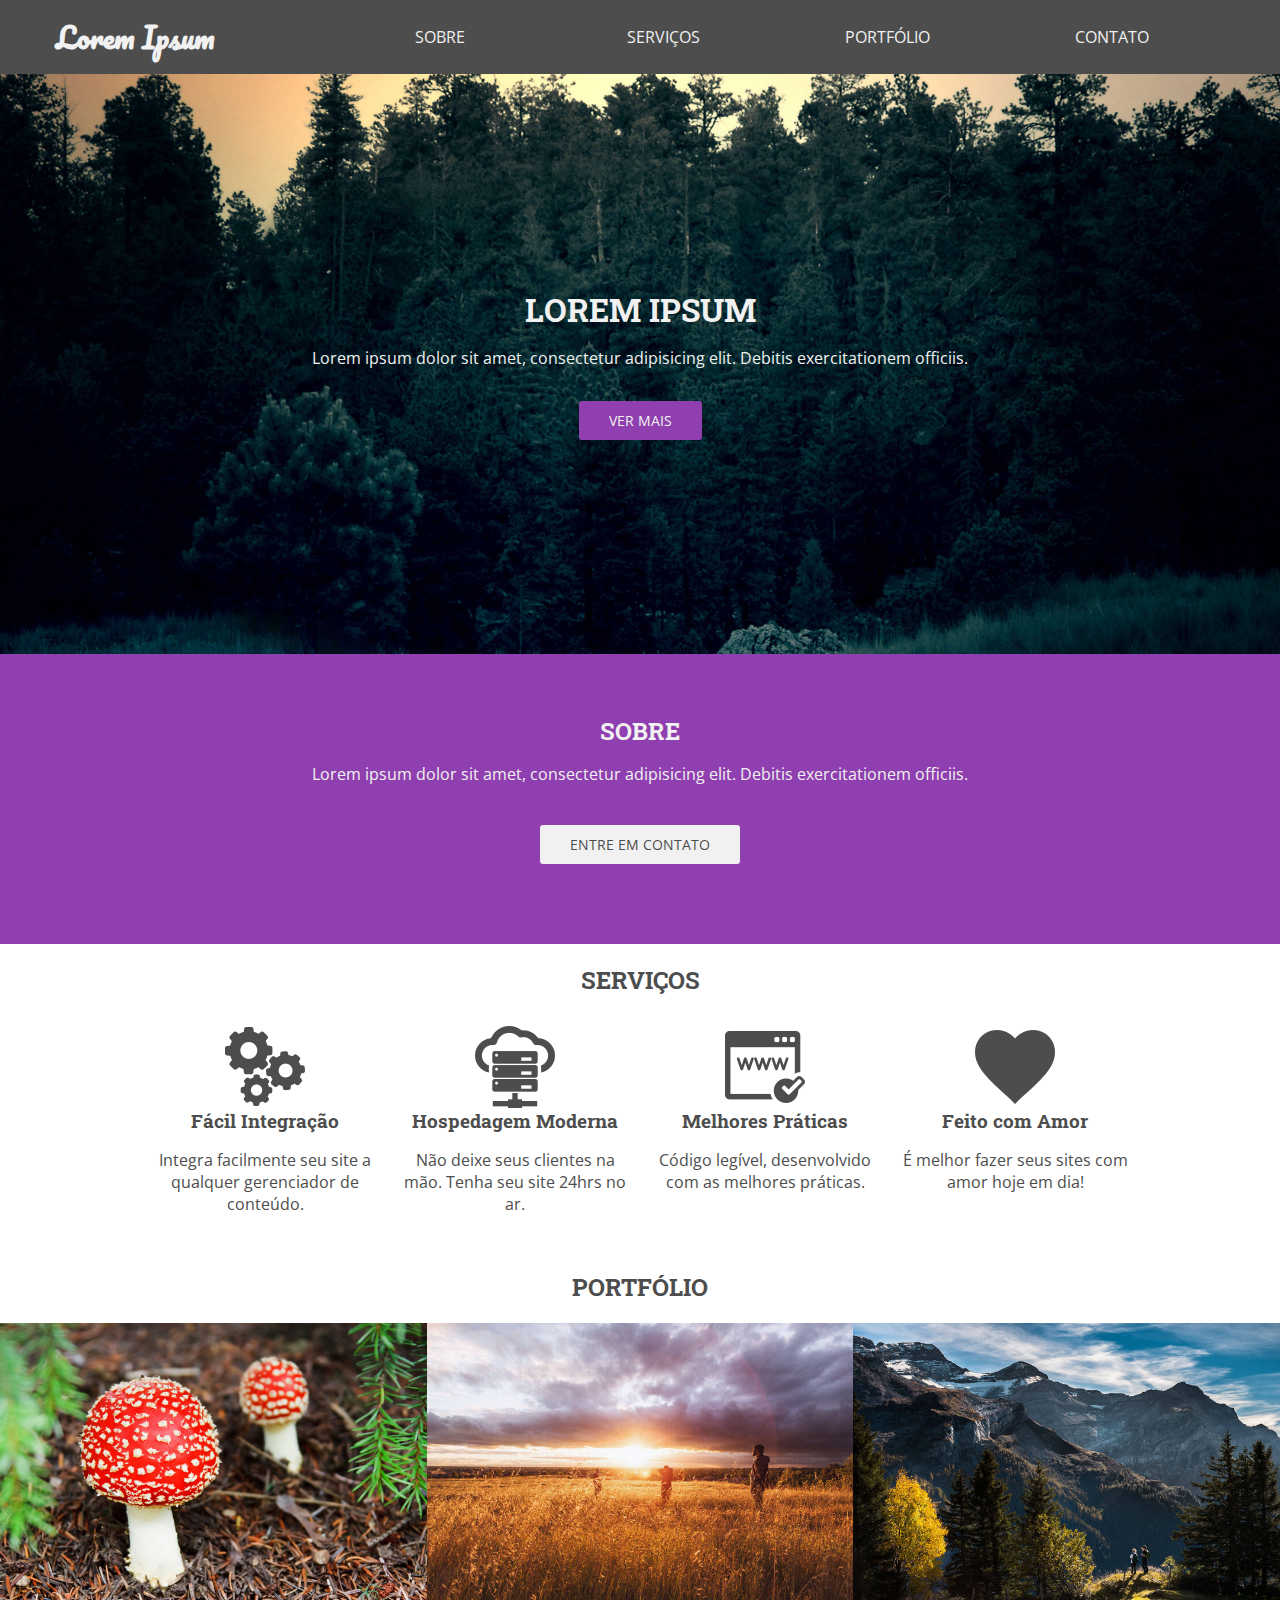
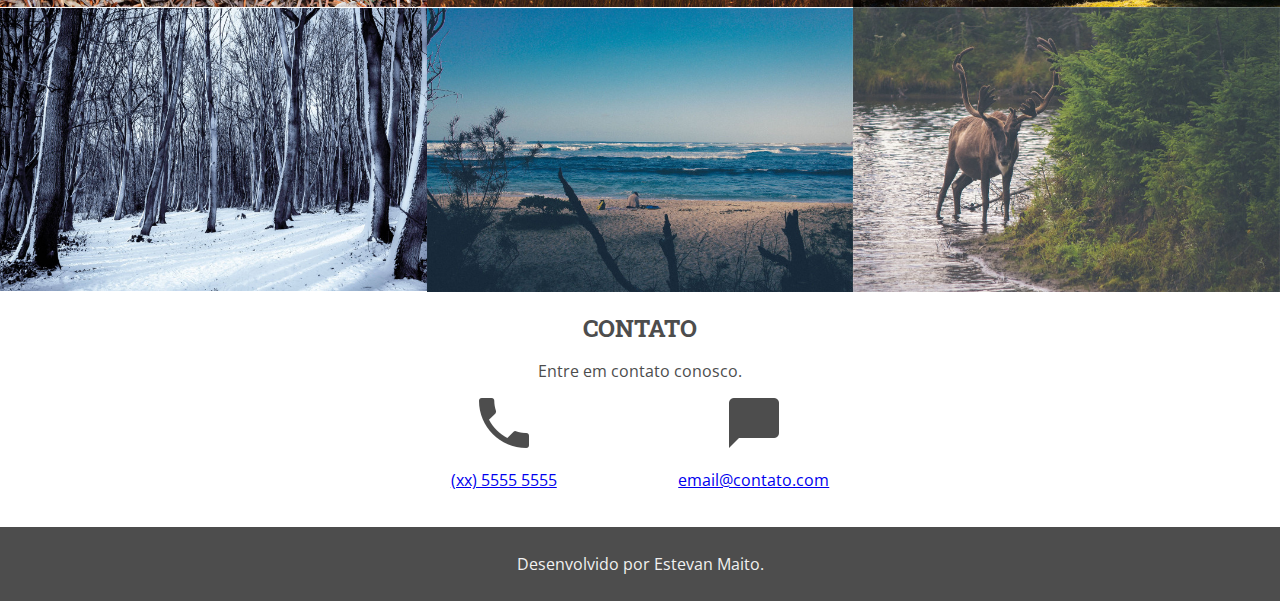
<file: CascadaHerencia/index.html>
<!DOCTYPE html>
<html lang="es">
<head>
    <!-- essa linha do charset não tava no vídeo! -->
    <meta charset="utf-8">
    <title>Curso de HTML5 e CSS</title>
    <!-- Para validar el documento correctamente el estandar de codicicación de URLs y
         sustituir el caracter "|" por el código ASCII %7C -->
    <link href='https://fonts.googleapis.com/css?family=Open+Sans:400,700%7CRoboto+Slab:400,700%7CPacifico' rel='stylesheet' type='text/css'>
    <link rel="stylesheet" href="css/normalize.css">
    <link rel="stylesheet" href="css/estilos.css">
</head>
  
<body>
    
    <nav>
        <a href="#">Lorem Ipsum</a>
        <ul>
            <li><a href="#sobre">SOBRE</a></li>
            <li><a href="#servicos">SERVIÇOS</a></li>
            <li><a href="#portfolio">PORTFÓLIO</a></li>
            <li><a href="#contato">CONTATO</a></li>
        </ul>
    </nav>

    <header>
        <h1>LOREM IPSUM</h1>
        <p>Lorem ipsum dolor sit amet, consectetur adipisicing elit. Debitis exercitationem officiis.</p>
        <a href="#sobre" class="botao">VER MAIS</a>
    </header>

    <section id="sobre">
        <h2>SOBRE</h2>
        <p>Lorem ipsum dolor sit amet, consectetur adipisicing elit. Debitis exercitationem officiis.</p>
        <a href="#contato" class="botao">ENTRE EM CONTATO</a>
    </section>

    <section id="servicos">
        <h2>SERVIÇOS</h2>
        <article>
            <img src="img/configs.png" alt="Engrenagens">
            <h3>Fácil Integração</h3>
            <p>Integra facilmente seu site a qualquer gerenciador de conteúdo.</p>
        </article>
        <article>
            <img src="img/hospedagem.png" alt="Servidor">
            <h3>Hospedagem Moderna</h3>
            <p>Não deixe seus clientes na mão. Tenha seu site 24hrs no ar.</p>
        </article>
        <article>
            <img src="img/site.png" alt="Navegador">
            <h3>Melhores Práticas</h3>
            <p>Código legível, desenvolvido com as melhores práticas.</p>
        </article>
        <article>
            <img src="img/coracao.png" alt="Coração">
            <h3>Feito com Amor</h3>
            <p>É melhor fazer seus sites com amor hoje em dia!</p>
        </article>
    </section>

    <section id="portfolio">
        <h2>PORTFÓLIO</h2>
        <img src="img/portfolio-1.jpg" alt="cogumelos">
        <img src="img/portfolio-2.jpeg" alt="Sol no horizonte">
        <img src="img/portfolio-3.jpeg" alt="Pessoas à beira de vale">
        <img src="img/portfolio-4.jpg" alt="Floresta nevada">
        <img src="img/portfolio-5.jpeg" alt="Praia deserta">
        <img src="img/portfolio-6.jpeg" alt="Alce à beira de rio">
    </section>

    <section id="contato">
        <h2>CONTATO</h2>
        <p>Entre em contato conosco.</p>
        <div>
            <img src="img/fone.png" alt="fone">
            <p><a href="tel:xx55555555">(xx) 5555 5555</a></p>
        </div>

        <div>
            <img src="img/contato.png" alt="email">
            <p><a href="mailto:email@contato.com">email@contato.com</a></p>
        </div>
    </section>

    <footer>
        <p>Desenvolvido por Estevan Maito.</p>
    </footer>
    
</body>
</html>
</file>
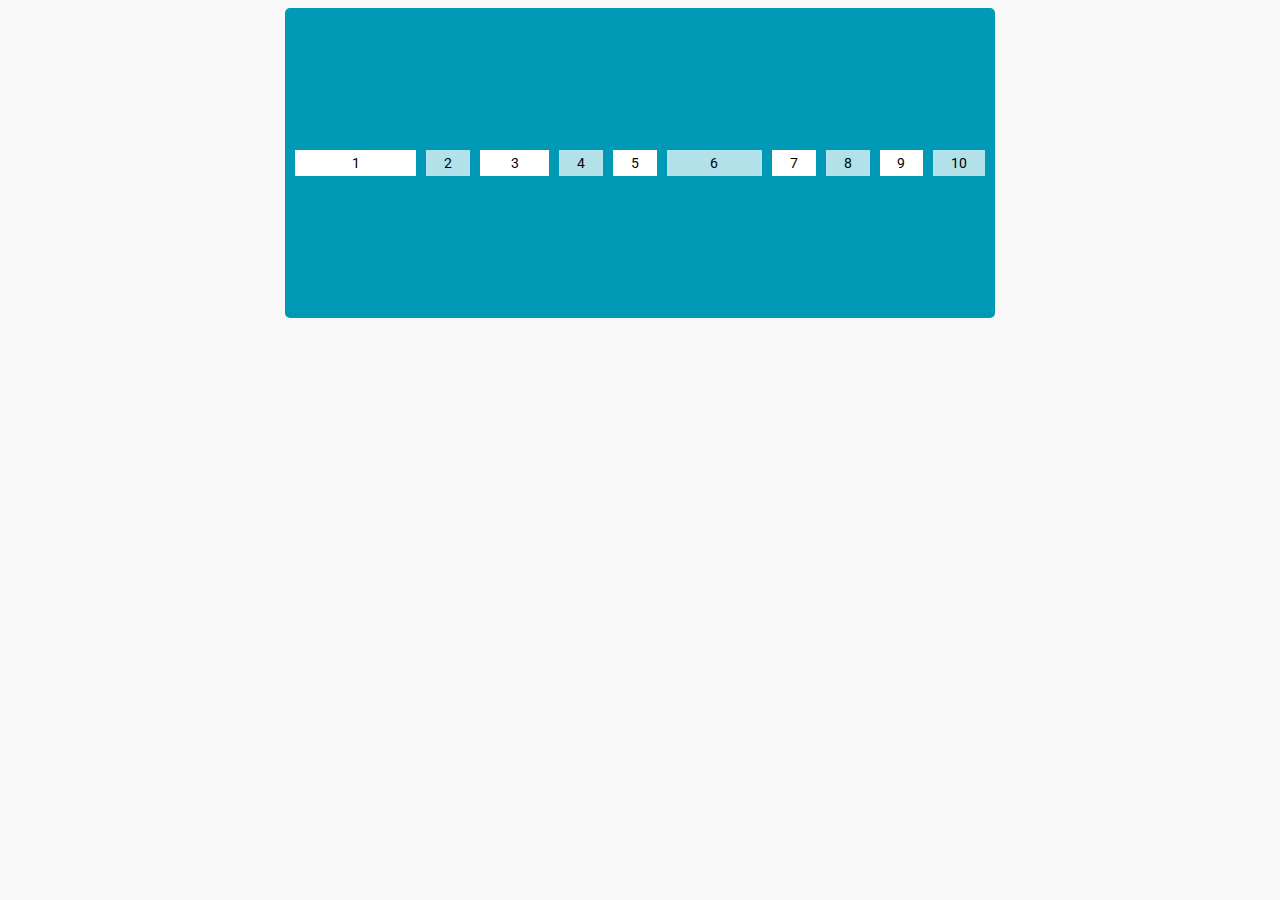
<file: Flexbox/index.html>
<!DOCTYPE html>
<html lang="es">
  <head>
    <meta charset="utf-8">
    <title>Birt Flexbox</title>
    <link href="https://fonts.googleapis.com/css2?family=Roboto:ital,wght@0,300;0,400;0,500;0,700;0,900;1,100;1,300;1,400;1,500;1,700;1,900&display=swap" rel="stylesheet">
    <link rel="stylesheet" href="flexbox.css" />
  </head>
  <body>
    
    <section class="contenedor">
      <article>1</article>
      <article>2</article>
      <article>3</article>
      <article>4</article>
      <article>5</article>
      <article>6</article>
      <article>7</article>
      <article>8</article>
      <article>9</article>
      <article>10</article>
    </section>

  </body>
</html>
</file>
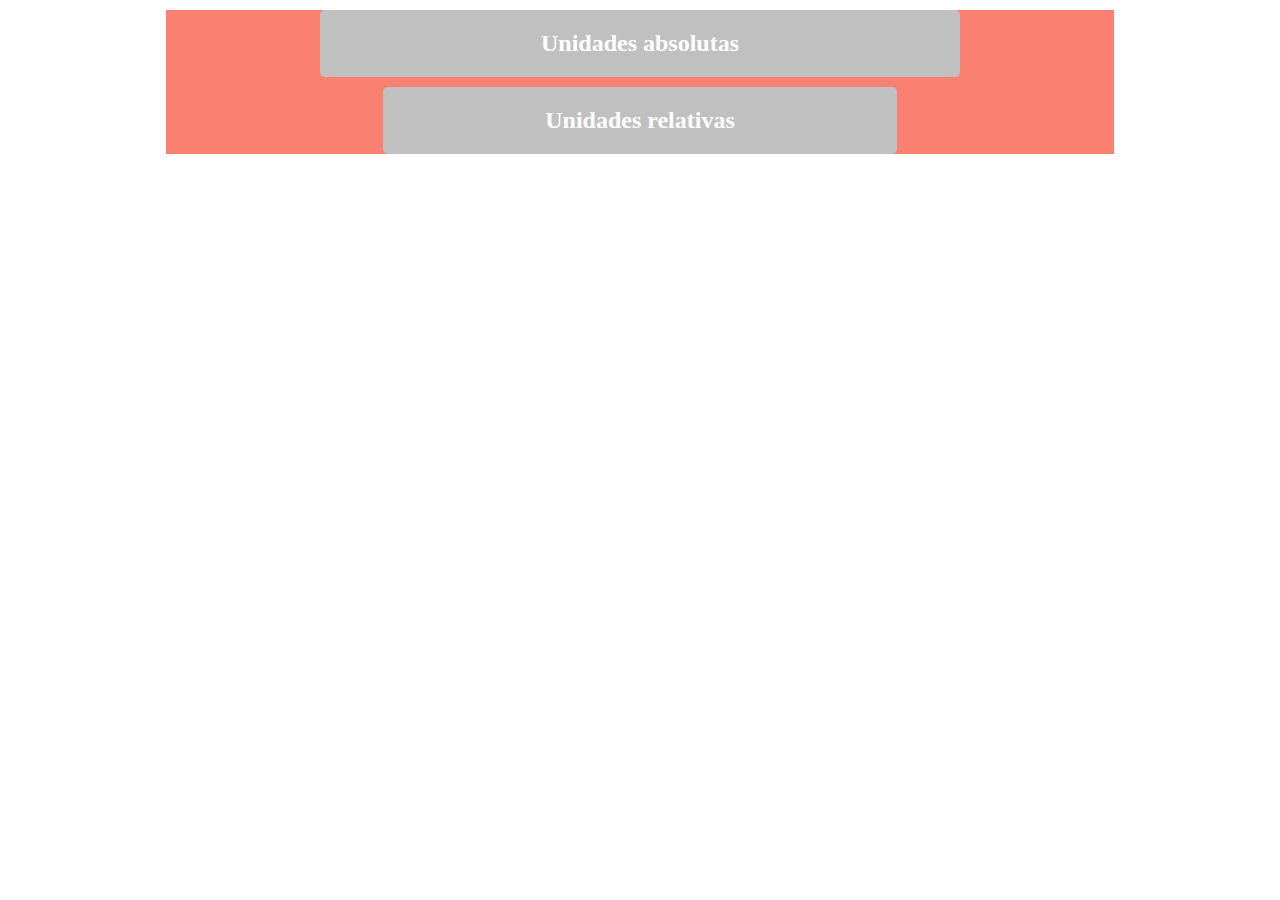
<file: porcentajes/index.html>
<!DOCTYPE html>
<html lang="es">
<head>
    <meta charset="utf-8">
    <title>Ejemplo posicionamiento</title>
    <link rel="stylesheet" href="css/estilos.css">
</head>
  
<body>
  <header>
    <h1 class="absolutas">Unidades absolutas</h1>
    <h1 class="relativas">Unidades relativas</h1>
  </header>
</body>
</html>
</file>
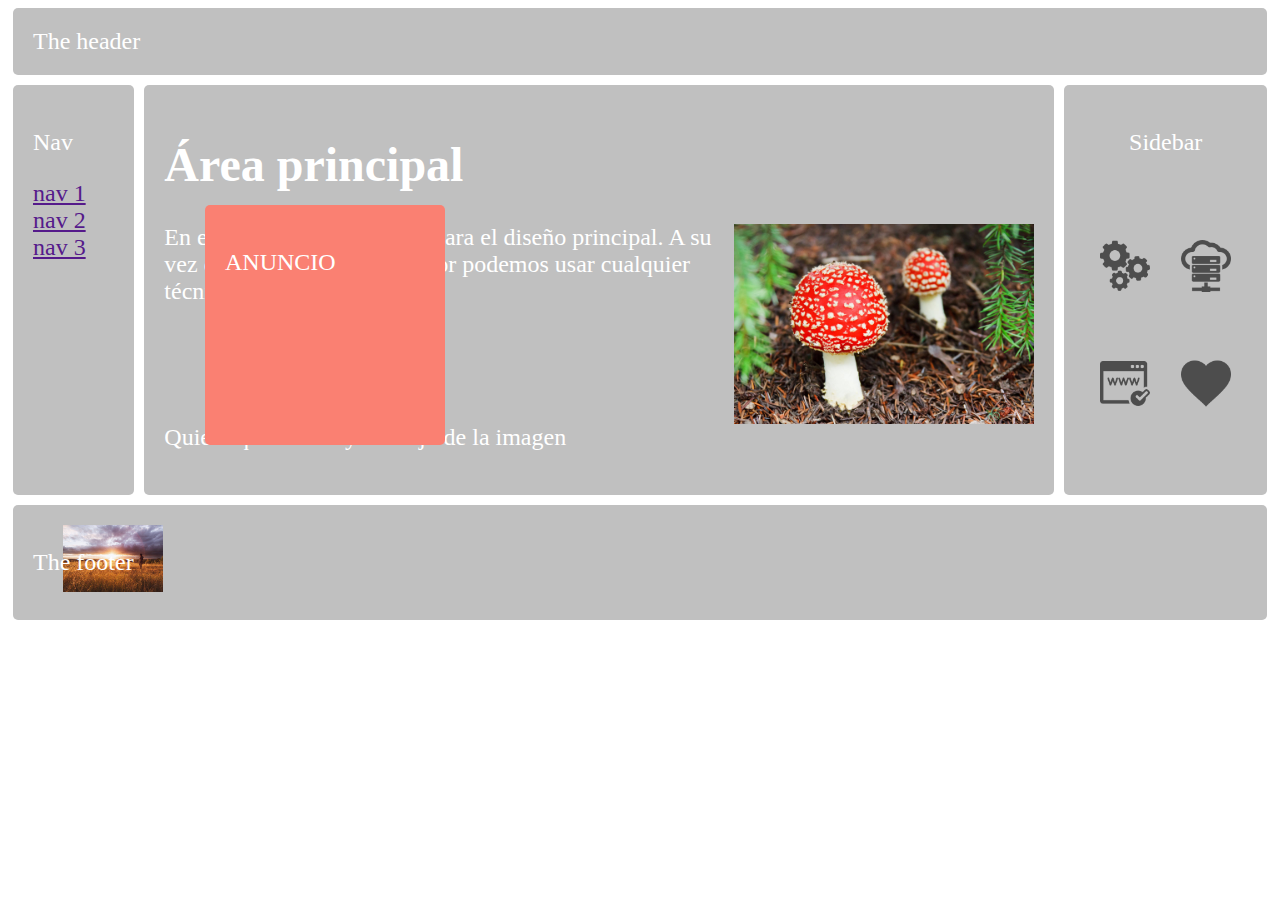
<file: Posicionamientos/index.html>
<!DOCTYPE html>
<html lang="es">
  <head>
      <meta charset="utf-8">
      <title>Ejemplo posicionamiento</title>
      <link rel="stylesheet" href="css/estilos.css">
  </head>
  
<body>
  <header>The header</header>
  <main id="principal">
    <nav id="menu">
      <p>Nav</p>
      <a href="">nav 1</a>
      <a href="">nav 2</a>
      <a href="">nav 3</a>
    </nav>
    <section>
        <h1>Área principal</h1>
        <img class="imagen-float" src="img/portfolio-1.jpg" alt="imagen float" >
        <p>En esta página usamos grid para el diseño principal. A su vez dentro de cada contenedor podemos usar cualquier técnica de posicionamiento.</p>
        <p class="fin-float" >Quiero que esto vaya debajo de la imagen</p>
    </section> 
    <aside id="contenedor-iconos">
      <p class="titulo-iconos">Sidebar</p>
      <div class="contenedor-icono"><img class="icono" src="img/configs.png" alt="icono1" ></div>
      <div class="contenedor-icono"><img class="icono" src="img/hospedagem.png" alt="icono2" ></div>
      <div class="contenedor-icono"><img class="icono" src="img/site.png" alt="icono3" ></div>
      <div class="contenedor-icono"><img class="icono" src="img/coracao.png" alt="icono4" ></div>
    </aside>
  </main>
  <footer>
    <p>The footer</p>
    <img class="posicion-absoluta" src="img/portfolio-2.jpeg" alt="imagen posición absoluta" >
  </footer>
  <aside class="anuncio">
    <p>ANUNCIO</p>
  </aside>
</body>
</html>
</file>
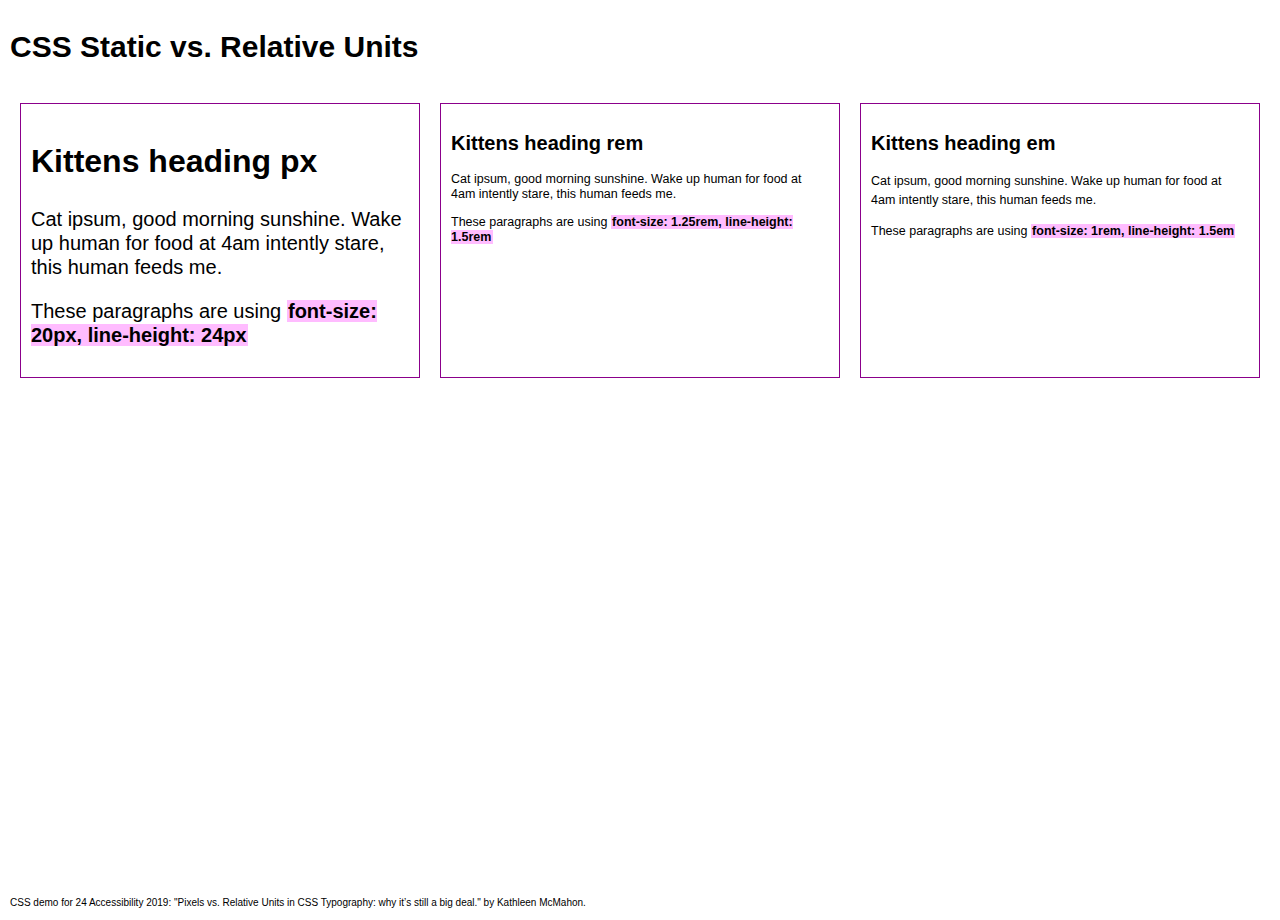
<file: rem-em/index.html>
<!-- Fuente: https://codepen.io/resource11/pen/eYOQQxY -->

<!DOCTYPE html>
<html lang="es">
<head>
    <meta charset="utf-8">
    <title>Ejemplo posicionamiento</title>
    <link rel="stylesheet" href="css/estilos.css">
</head>
  
<body>
	<header class="header">
		<h1>CSS Static vs. Relative Units</h1>
	</header>
	<main class="main">
		<section class="pxFont pxLineHeight">
			<h2>Kittens heading px</h2>
			<p>Cat ipsum, good morning sunshine. Wake up human for food at 4am intently stare, this human feeds me.</p>
			<p>These paragraphs are using <strong>font-size: 20px, line-height: 24px</strong></p>
		</section>

		<section class="remFont remLineHeight">
			<h2>Kittens heading rem</h2>
			<p>Cat ipsum, good morning sunshine. Wake up human for food at 4am intently stare, this human feeds me.</p>
			<p>These paragraphs are using <strong>font-size: 1.25rem, line-height: 1.5rem</strong></p>
		</section>

		<section class="remFont emLineHeight">
			<h2>Kittens heading em</h2>
			<p>Cat ipsum, good morning sunshine. Wake up human for food at 4am intently stare, this human feeds me.</p>
			<p>These paragraphs are using <strong>font-size: 1rem, line-height:  1.5em</strong></p>
		</section>
	</main>
	<footer class="footer">
		CSS demo for 24 Accessibility 2019: "Pixels vs. Relative Units in CSS Typography: why it’s still a big deal." by Kathleen McMahon.
	</footer>
</body>
</html>
</file>
<file: CascadaHerencia/css/estilos.css>
/*
GERAL
*/

body {
    font-family: "Open Sans", Helvetica, Arial, sans-serif;
    color: #4d4d4d;
}

h1, h2, h3 {
    margin: 0;
    font-family: "Roboto Slab", Helvetica, Arial, sans-serif;
    font-weight: 700;
}

.botao {
    color: #f1f1f1;
    text-decoration: none;
    padding: 10px 30px;
    background-color: #8f3faf;
    font-size: .9em;
    border-radius: 3px;
}

/*
NAVEGAÇÃO
*/

nav {
    display: flex;
    flex-direction: column;
    align-items: center;
    background-color: #4d4d4d;
}

/* Enlaces directamente dentro de nav. Elementos hijo */
nav > a {
    text-decoration: none;
    color: #f1f1f1;
    font-weight: 700;
    font-size: 28px;
    font-family: Pacifico, serif;
}

/* Enlaces dentro de nav a cualquier nivel. Descendientes */
nav ul {
    list-style: none;
    padding: 0;
    display: flex;
    flex-direction: column;
    align-items: center;
    width: 100%;
}

nav ul li {
    text-align: center;
    width: 100%;
}

nav ul li a {
    display: inline-block;
    padding: 10px 0;
    width: 100%;
    text-decoration: none;
    color: #f1f1f1;
}


/*
CABEÇALHO
*/

header {
    background-image: url('../img/fundo.jpg');
    background-size: cover;
    background-position: center;
    background-repeat: no-repeat;
    color: #f1f1f1;
    display: flex;
    flex-direction: column;
    align-items: center;
    text-align: center;
    padding: 20px;
}

header p {
    margin-bottom: 2em;
}

/*
SOBRE
*/

#sobre {
    display: flex;
    flex-direction: column;
    align-items: center;
    text-align: center;
    padding: 0 20px 20px;
    background-color: #8f3faf;
    color: #f1f1f1;
}

#sobre p {
    margin-bottom: 2.5em;
    max-width: 1000px;
}

#sobre .botao {
    background-color: #f1f1f1;
    color: #4d4d4d;
}

/*
SERVIÇOS
*/

#servicos {
    padding: 20px;
    display: flex;
    flex-direction: column;
    align-items: center;
}

#servicos article {
    display: flex;
    flex-direction: column;
    align-items: center;
    text-align: center;
    margin-top: 30px;
}

/*
PORTFOLIO
*/

#portfolio {
    display: flex;
    flex-direction: column;
    align-items: center;
    padding-top: 20px;
}

#portfolio h2 {
    margin-bottom: 20px;
}

#portfolio img {
    width: 100%;
}

/*
CONTATO
*/

#contato {
    display: flex;
    flex-direction: column;
    align-items: center;
    text-align: center;
    padding: 20px;
}


/*
FOOTER
*/

footer {
    text-align: center;
    padding: 10px;
    background-color: #4d4d4d;
    color: #f1f1f1;
}

/*
MEDIA QUERIES: Permiten que la página sea responsive y se adapte a diferentes tamaños de dispositivos
Se aprende en el módulo de Diseño de Interfaces Web
*/

@media screen and (min-width: 768px) {
    /*
    NAVEGAÇÃO
    */
    nav {
        flex-direction: row;
        justify-content: space-around;
    }
    
    nav ul {
        flex-direction: row;
        width: 70%;
    }
    
    /*
    CABEÇALHO
    */
    
    header {
        height: 600px;
        height: 60vh;
        justify-content: center;
    }
    
    /*
    SOBRE
    */
    
    #sobre {
        height: 250px;
        height: 30vh;
        justify-content: center;
        min-height: 250px;
    }
    
    /*
    SERVIÇOS
    */
    
    #servicos {
        flex-direction: row;
        flex-wrap: wrap;
        align-items: flex-start;
        max-width: 1000px;
        margin: 0 auto;
    }
    
    #servicos h2 {
        text-align: center;
        width: 100%;
    }
    
    #servicos article {
        flex-grow: 1;
        flex-basis: 150px;
        padding: 0 10px;
    }
    
    /*
    PORTFOLIO
    */
    
    #portfolio {
        flex-direction: row;
        flex-wrap: wrap;
    }
    
    #portfolio h2 {
        width: 100%;
        text-align: center;
    }
    
    #portfolio img {
        width: 33.3333333333%;
    }
    
    /*
    CONTATO
    */
    
    #contato {
        flex-direction: row;
        flex-wrap: wrap;
        justify-content: space-around;
        max-width: 500px;
        margin: 0 auto;
    }
    
    #contato h2,
    #contato p {
        width: 100%;
    }
    
}
</file>
<file: Flexbox/flexbox.css>
body {
    background: #f8f8f8;
    font-family: 'Roboto', sans-serif;
}


.contenedor {
    background: #009AB7;
    border-radius: 5px;
    margin: 0 auto;
    padding: 5px;
    min-height: 300px;
    width: 700px;

    display: flex;
    align-items: center;
    justify-content: center;
}

article {
    background: rgba(255,255,255,.7);
    color: #000000;
    font-size: 14px;
    margin: 5px;
    padding: 5px;
    text-align: center;
    flex-grow: 1;
}

.contenedor article:nth-child(odd) {
    background: #ffffff;
}

.contenedor article:nth-child(1) {
    flex-grow: 4;
}

.contenedor article:nth-child(3) {
    flex-grow: 2;
}

.contenedor article:nth-child(6) {
    flex-grow: 3;
}



























/* PREFIJOS RECOMENDADOS
*/

.prefijos {
display: -webkit-box;  /* Navegadores Viejos - iOS 6-, Safari 3.1-6, BB7 */
display: -ms-flexbox;  /* Internet Explorer 10 */
display: -webkit-flex; /* Safari 6.1+. iOS 7.1+, BB10 */
display: flex;         /* Firefox, Chrome, Opera */
}
</file>
<file: porcentajes/css/estilos.css>
header {
	background-color: salmon;
	width: 75%;
	margin: auto;
}

h1 {
	background-color: silver;
	color: #fff;
	margin: 10px auto 10px auto;
	border-radius: 5px;
	padding: 20px;
	font-size: 150%;
}

.absolutas {
	width: 600px;
	text-align: center;
}

.relativas {
	width: 50%;
	text-align: center;
}
</file>
<file: Posicionamientos/css/estilos.css>
/* Estilos de las etiquetas semánticas principales */
header, footer, nav, section, aside {
	background-color: silver;
	color: #fff;
	border-radius: 5px;
	padding: 20px;
	font-size: 150%;
	margin: 5px;
}

/* Estilos del contenedor section. Se utiliza un id porque solo se va aplicar a este elemento */
#principal {
	display: flex;
	flex-direction: row;
}

/* Estilos del contenedor nav */
#menu {
	flex-basis: 10%;
	display: flex;
	flex-direction: column;
}

/* Estilos del contenedor aside para los iconos */
#contenedor-iconos {
	flex-basis: 20%;
	display: flex;
	flex-direction: row;
	flex-wrap: wrap;
	justify-content: space-around;
	text-align: center;
}

/* Estilos del footer */
footer {
	position: relative;
}

/* Estilos para que el texto rodee a la imagen. Propiedad float */
.imagen-float {
	width: 300px;
	float: right;
}

.fin-float {
	clear: both;
}

/* Estilos para los iconos del aside */
.titulo-iconos {
	width: 100%;	
}

.contenedor-icono {
	width: 50%;
}

.icono {
	width: 50px;
}

/* Estilos de los párrafos dentro del footer */
footer p {
	position: relative;
	z-index: 3;
}

/* Estilos para el posicionamiento absoluto. Debe estar dentro de un contenedor no static, posicionamiento por defecto */
.posicion-absoluta {
	position: absolute;
	top: 20px;
	left: 50px;
	width: 100px;
	z-index: 2;
}

/* Estilos para el posicionamiento absoluto */
.anuncio {
	position: fixed;
	top: 200px;
	left: 200px;
	height: 200px;
	width:200px;
	background-color: salmon;
}
</file>
<file: rem-em/css/estilos.css>
* {
	box-sizing:  border-box;
}

html {
	font-size: 62.5%;
}

body {
	font-family: Raleway, sans-serif;
	font-size: 1rem;
	line-height: 1.5;
	background-color: white;
	color: black;
	min-height: 100vh;
	display: flex;
	flex-direction: column;
	margin: 1rem;
}

.header {
	margin-bottom: 1rem;
}

.main {
	display: flex;
	flex-direction: row;
}

.footer {
	margin-top: auto;
}

section {
	width: 33%;
	font-size: 1rem;
	padding: 1rem;
	margin: 1rem;
	border: 0.0625em solid darkmagenta;  
}

h1 {
	font-weight: 700;
	font-size: 3rem;
	line-height: 1.1;
}

h2 {
	font-weight: 700;
}

p {
	margin-top: 1rem;
}

strong {
	font-weight: 700;
	background-color: #ffbcff;
	padding: 0 0.125rem;
}


/* Dimensionado con pixels */
.pxFont h2 {
	font-size: 32px;
}
	
.pxFont	p {
	font-size: 20px;
}	

.pxLineHeight h2 {
	line-height: 40px;
}
	
.pxLineHeight p {
	line-height: 24px;
}

/* Dimensionado con rem */
.remFont h2 {
	font-size: 2rem;
}
	
.remFont	p {
	font-size: 1.25rem;
}

.remLineHeight h2{
	line-height: 2.5rem;
}
	
.remLineHeight p {
	line-height: 1.5rem;
}

.emLineHeight h2{
	line-height: 1.25em;
}

/* Dimensionado con em */
.emLineHeight p {
	line-height: 1.5em;
}
</file>
